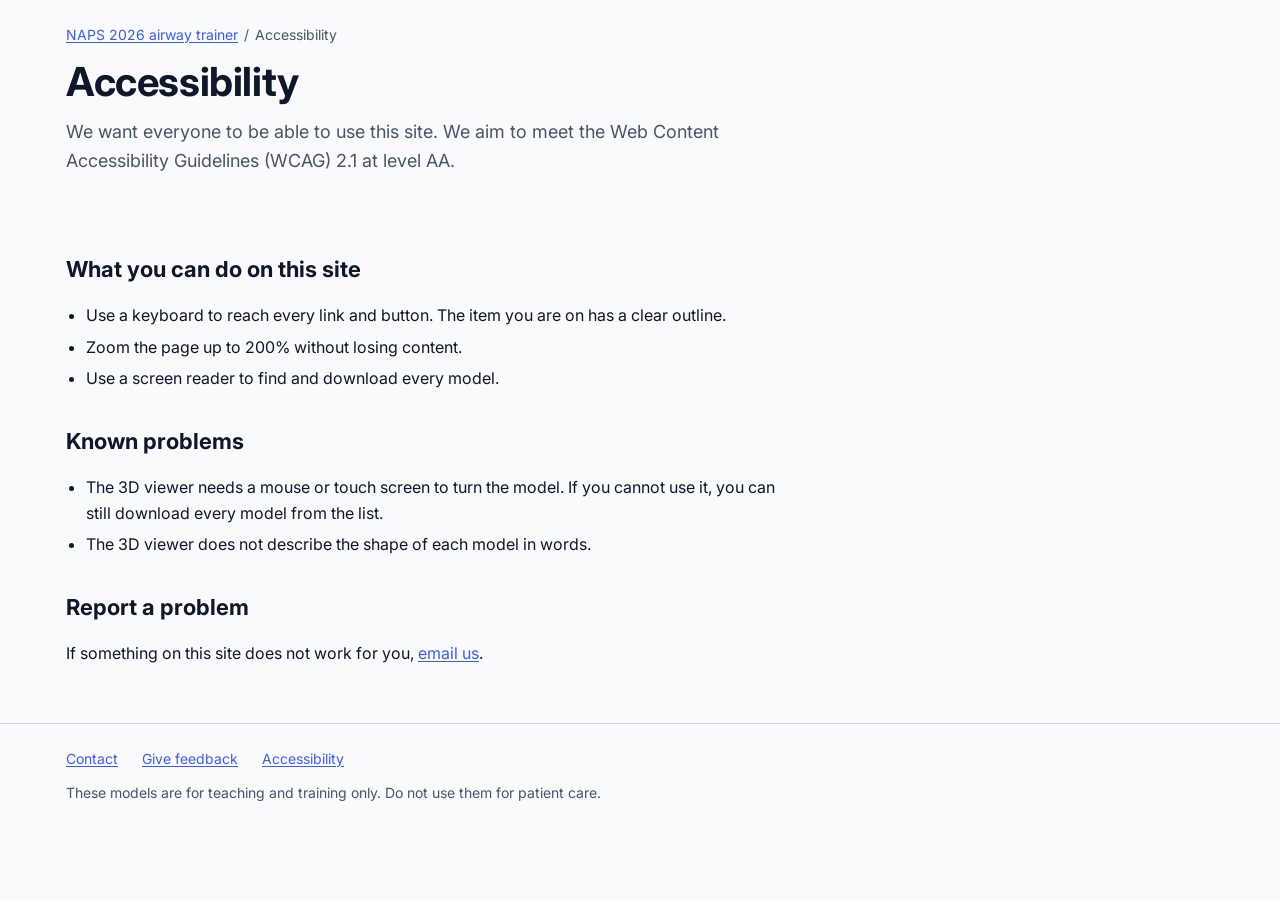
<file: accessibility.html>
<!doctype html>
<html lang="en">
<head>
<meta charset="utf-8">
<meta name="viewport" content="width=device-width, initial-scale=1">
<title>Accessibility – NAPS 2026 airway trainer</title>
<link rel="preconnect" href="https://fonts.googleapis.com">
<link rel="preconnect" href="https://fonts.gstatic.com" crossorigin>
<link href="https://fonts.googleapis.com/css2?family=Inter:wght@400;600;700&family=JetBrains+Mono:wght@400;500&display=swap" rel="stylesheet">
<link rel="stylesheet" href="site.css">
<style>
  main { max-width: 720px; padding-bottom: 40px; }
  main h2 { font-size: 22px; margin: 32px 0 8px; }
  main ul { padding-left: 20px; }
  main li + li { margin-top: 6px; }
</style>
</head>
<body>
<div class="wrap">
  <nav class="breadcrumbs" aria-label="Breadcrumb">
    <ol>
      <li><a href="./">NAPS 2026 airway trainer</a></li>
      <li><span aria-current="page">Accessibility</span></li>
    </ol>
  </nav>
  <header>
    <h1>Accessibility</h1>
    <p class="lede">We want everyone to be able to use this site. We aim to meet the Web Content Accessibility Guidelines (WCAG) 2.1 at level AA.</p>
  </header>
  <main>
    <h2>What you can do on this site</h2>
    <ul>
      <li>Use a keyboard to reach every link and button. The item you are on has a clear outline.</li>
      <li>Zoom the page up to 200% without losing content.</li>
      <li>Use a screen reader to find and download every model.</li>
    </ul>

    <h2>Known problems</h2>
    <ul>
      <li>The 3D viewer needs a mouse or touch screen to turn the model. If you cannot use it, you can still download every model from the list.</li>
      <li>The 3D viewer does not describe the shape of each model in words.</li>
    </ul>

    <h2>Report a problem</h2>
    <p>If something on this site does not work for you, <a href="mailto:contact@anantf.com">email us</a>.</p>
  </main>
</div>

<footer class="site">
  <div class="wrap">
    <ul>
      <li><a href="mailto:contact@anantf.com">Contact</a></li>
      <li><a href="https://github.com/NTF-Anaesthesia/naps2026-site/issues/new" rel="noopener">Give feedback</a></li>
      <li><a href="accessibility.html" aria-current="page">Accessibility</a></li>
    </ul>
    <p>These models are for teaching and training only. Do not use them for patient care.</p>
  </div>
</footer>
</body>
</html>
</file>
<file: site.css>
/* Shared styles: plain, flat, one primary colour, WCAG 2.1 AA. */
:root {
  --color-primary: #3B5BFD;
  --color-primary-hover: #2D47D6;
  --color-primary-soft: #EEF2FF;
  --color-text: #0F172A;
  --color-muted: #475569;
  --color-background: #F8FAFC;
  --color-surface: #FFFFFF;
  --color-border: #CBD5E1;
  --color-tag: #E2E8F0;
  --color-viewer: #EEF1F5;
  --color-accent: #14B8A6;
  --color-success: #16A34A;
  --color-error: #E11D48;
  --color-model: #C62828;
  --font-body: "Inter", system-ui, sans-serif;
  --font-jetbrains-mono: "JetBrains Mono", ui-monospace, monospace;
  --radius: 6px;
}
* { box-sizing: border-box; }
[hidden] { display: none !important; }
html, body { margin: 0; }
body {
  background: var(--color-background);
  color: var(--color-text);
  font: 16px/1.6 var(--font-body);
  -webkit-font-smoothing: antialiased;
}
a { color: var(--color-primary); text-underline-offset: 2px; }
a:hover { color: var(--color-primary-hover); }
:focus-visible { outline: 3px solid var(--color-primary); outline-offset: 2px; border-radius: 4px; }
.mono { font-family: var(--font-jetbrains-mono); font-size: .9em; }
.wrap { max-width: 1180px; margin: 0 auto; padding: 0 16px; }

.breadcrumbs { padding-top: 24px; font-size: 14px; color: var(--color-muted); }
.breadcrumbs ol { list-style: none; margin: 0; padding: 0; display: flex; flex-wrap: wrap; gap: 6px; }
.breadcrumbs li + li::before { content: "/"; margin-right: 6px; color: var(--color-muted); }

header { padding: 32px 0 24px; }
.breadcrumbs + header { padding-top: 12px; }
h1 { font-size: clamp(28px, 4.5vw, 40px); line-height: 1.2; margin: 0 0 12px; letter-spacing: -.01em; }
.lede { color: var(--color-muted); max-width: 680px; margin: 0 0 20px; font-size: 18px; }
.actions { display: flex; gap: 12px; flex-wrap: wrap; align-items: center; }

.btn {
  display: inline-flex; align-items: center; gap: 8px; min-height: 44px;
  padding: 10px 18px; border-radius: var(--radius); border: 2px solid var(--color-primary);
  background: var(--color-surface); color: var(--color-primary); font: inherit; font-weight: 600;
  text-decoration: none; cursor: pointer;
}
.btn:hover { background: var(--color-primary-soft); color: var(--color-primary-hover); }
.btn.primary { background: var(--color-primary); color: #FFFFFF; }
.btn.primary:hover { background: var(--color-primary-hover); border-color: var(--color-primary-hover); color: #FFFFFF; }
.btn[disabled] { opacity: .6; cursor: progress; }
.btn svg { width: 18px; height: 18px; }
.status { color: var(--color-muted); font-size: 14px; }

footer.site { border-top: 1px solid var(--color-border); padding: 24px 0 40px; color: var(--color-muted); font-size: 14px; }
footer.site ul { list-style: none; margin: 0 0 12px; padding: 0; display: flex; flex-wrap: wrap; gap: 8px 24px; }
footer.site p { margin: 0; }
</file>
